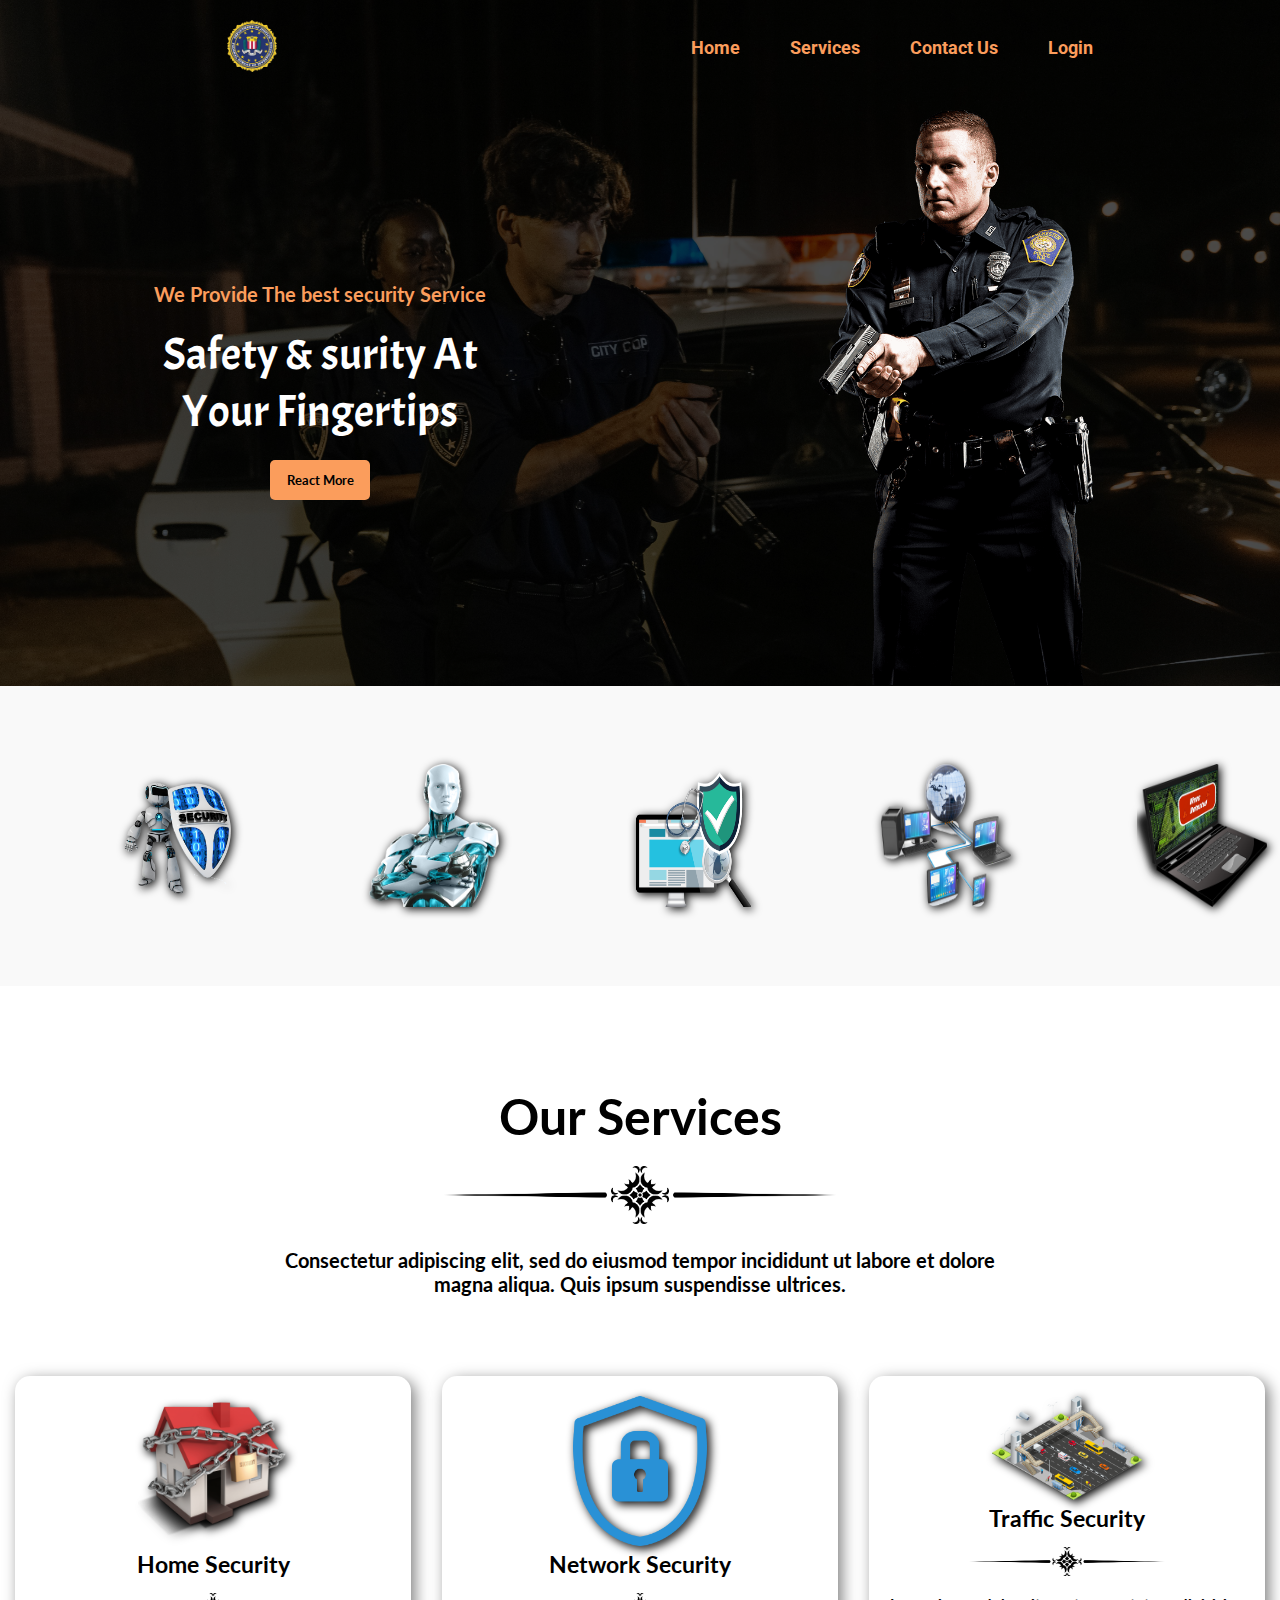
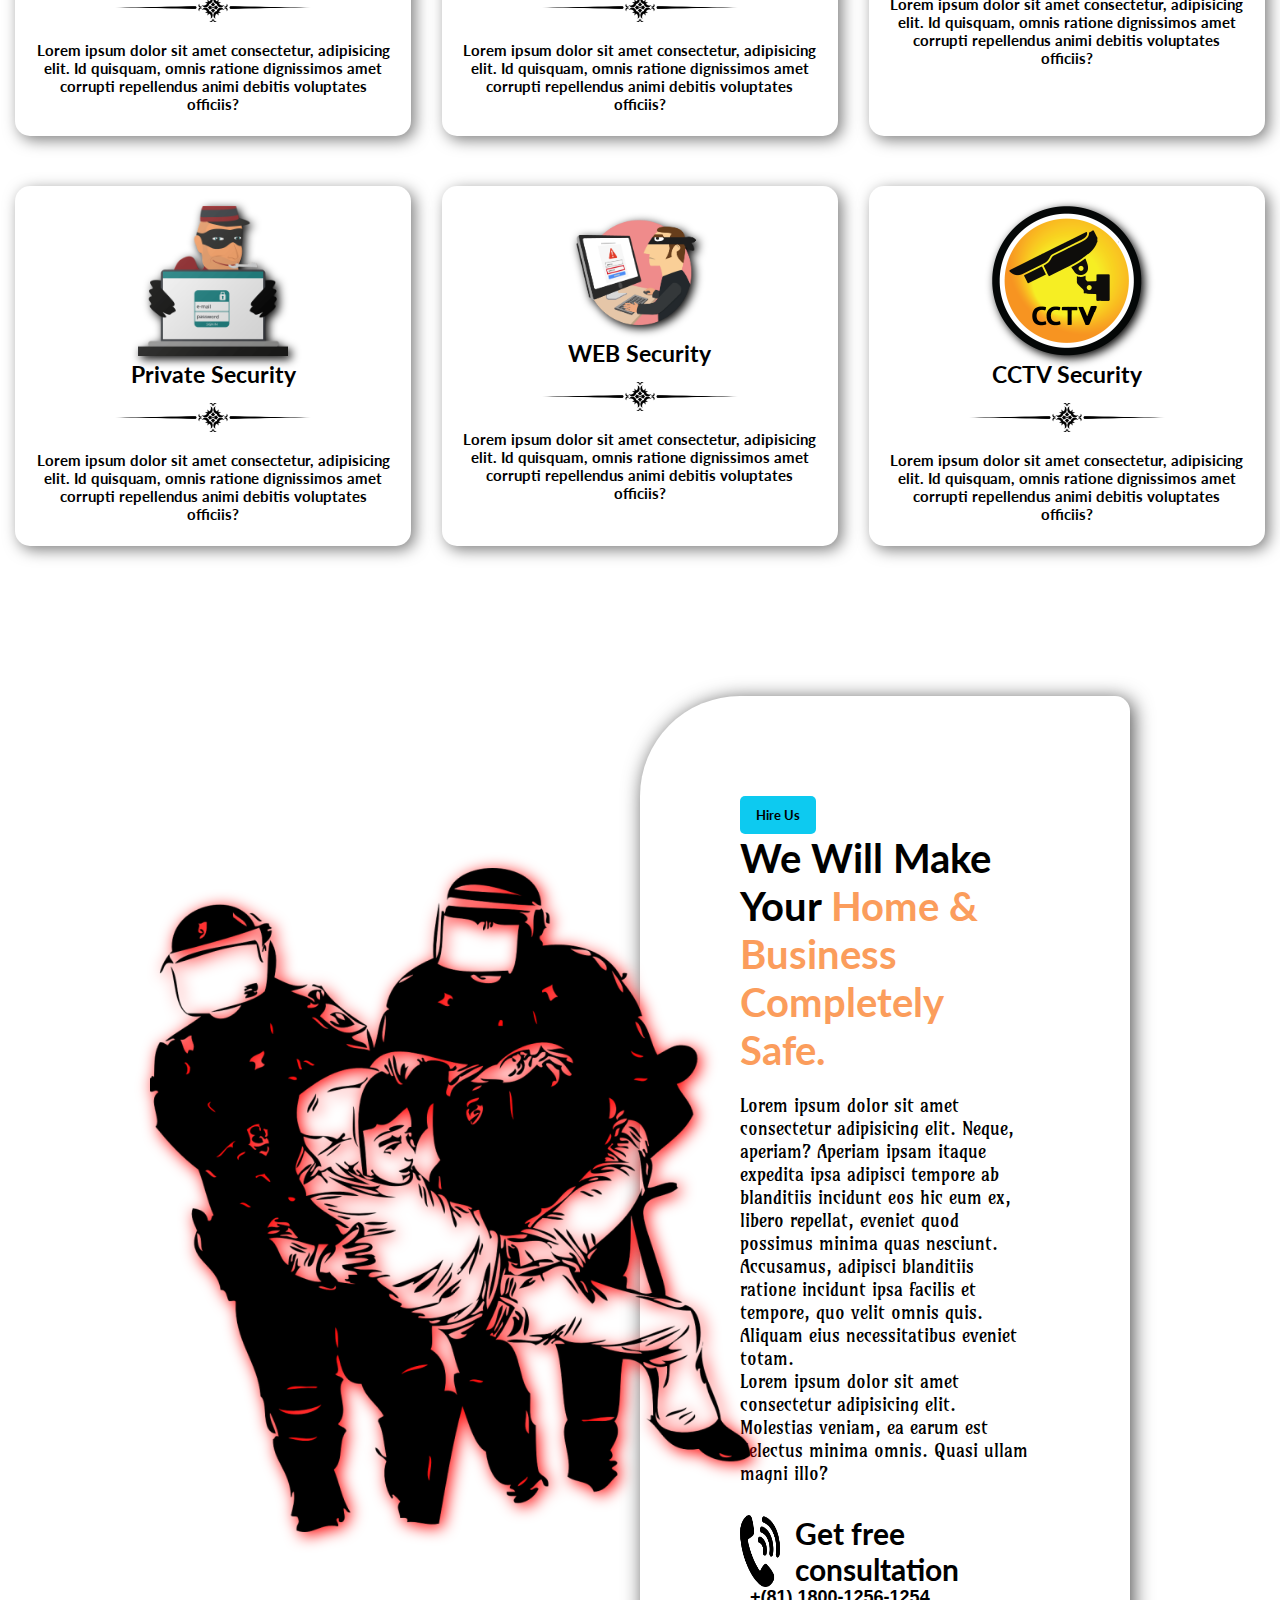
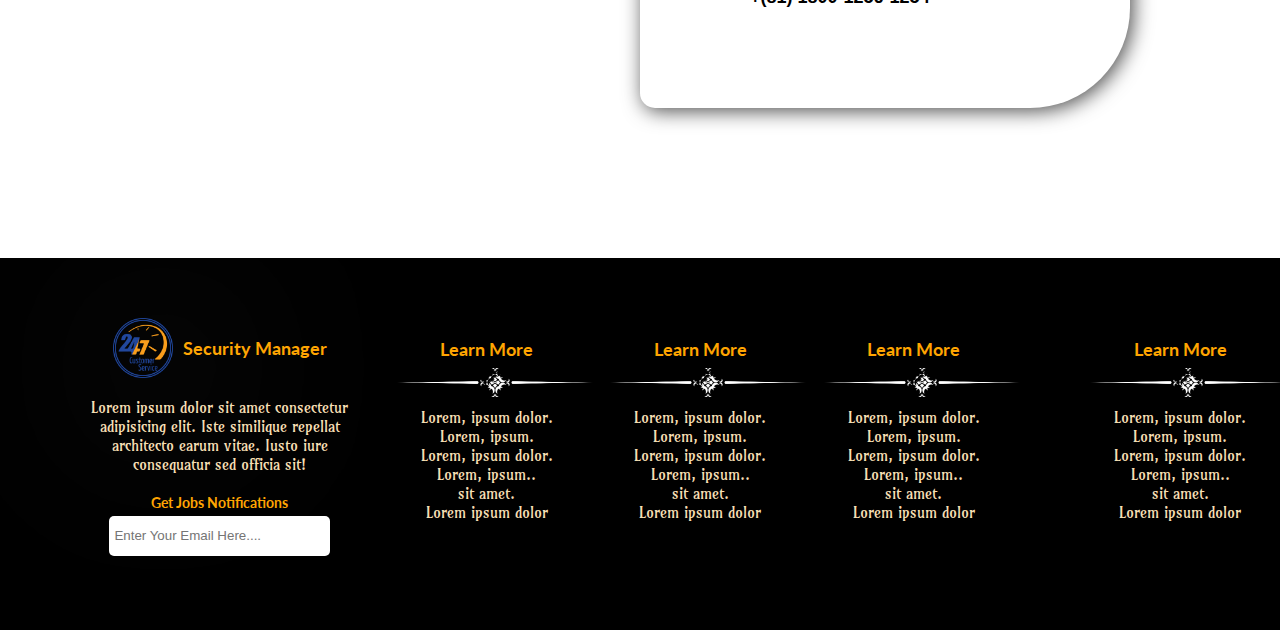
<file: Module 2.5 Practice Day/index.html>
<!DOCTYPE html>
<html lang="en">
<head>
    <meta charset="UTF-8">
    <meta name="viewport" content="width=device-width, initial-scale=1.0">
    <title>Security</title>
    <link rel="stylesheet" href="style.css">
    <link rel="stylesheet" href="responsive.css">
    <link rel="stylesheet" href="https://cdnjs.cloudflare.com/ajax/libs/font-awesome/6.5.2/css/all.min.css" integrity="sha512-SnH5WK+bZxgPHs44uWIX+LLJAJ9/2PkPKZ5QiAj6Ta86w+fsb2TkcmfRyVX3pBnMFcV7oQPJkl9QevSCWr3W6A==" crossorigin="anonymous" referrerpolicy="no-referrer" />
</head>
<body>
    <header>
        <nav class="navigation">
            <div class="logo-container">
                <img class="logo-image" src="Images/logl.png" alt="Logo">
            </div>
            <div class="menu-items">
                <li class="list">Home</li>
                <li class="list">Services</li>
                <li class="list">Contact Us</li>
                <li class="list">Login</li>
            </div>
        </nav>
        <section class="banner">
            <div class="banner-left">
                <p class="banner-pera">We Provide The best security Service</p>
                <h2 class="banner-h2">Safety & surity At <br>Your Fingertips</h2>
                <button class="banner-left-button">React More</button>
            </div>
            <div class="banner-right">
                <img class="banner-img" src="Images/police for avatar.png" alt="">
            </div>
        </section>
    </header>
    <main>
        <div class="brands-line">
            <img class="bnd-img" src="Images/for 1.png" alt="img1">
            <img class="bnd-img" src="Images/for 2.png" alt="img2">
            <img class="bnd-img" src="Images/for 3.png" alt="img3">
            <img class="bnd-img" src="Images/for 4.png" alt="img4">
            <img class="bnd-img" src="Images/for 5.png" alt="img3">
        </div>
        <section class="services">
            <div class="part1">
                <h2 class="part1-h2">Our Services</h2>
                <img class="part1-image" src="Images/vecteezy_vintage-divider-ornament-clip-art_22093715.png" alt="imgage">
                <p class="part1-pera">Consectetur adipiscing elit, sed do eiusmod tempor incididunt ut labore et dolore <br> magna aliqua. Quis ipsum suspendisse ultrices.</p>
            </div>
            <div class="part2">
                <div class="security security-part1">
                    <div class="service-card one">
                        <img class="card-img" src="Images/home security.png" alt="card1">
                        <h4 class="card-h4">Home Security</h4>
                        <img class="card-img2" src="Images/vecteezy_vintage-divider-ornament-clip-art_22093715.png" alt="img">
                        <p class="card-pera">Lorem ipsum dolor sit amet consectetur, adipisicing elit. Id quisquam, omnis ratione dignissimos amet corrupti repellendus animi debitis voluptates officiis?</p>
                    </div>
                    <div class="service-card two">
                        <img class="card-img" src="Images/network security.png" alt="card1">
                        <h4 class="card-h4">Network Security</h4>
                        <img class="card-img2" src="Images/vecteezy_vintage-divider-ornament-clip-art_22093715.png" alt="img">
                        <p class="card-pera">Lorem ipsum dolor sit amet consectetur, adipisicing elit. Id quisquam, omnis ratione dignissimos amet corrupti repellendus animi debitis voluptates officiis?</p>
                    </div>
                    <div class="service-card three">
                        <img class="card-img" src="Images/traffic security.png" alt="card1">
                        <h4 class="card-h4">Traffic Security</h4>
                        <img class="card-img2" src="Images/vecteezy_vintage-divider-ornament-clip-art_22093715.png" alt="img">
                        <p class="card-pera">Lorem ipsum dolor sit amet consectetur, adipisicing elit. Id quisquam, omnis ratione dignissimos amet corrupti repellendus animi debitis voluptates officiis?</p>
                    </div>
                </div>
                <div class="security security-part2">
                    <div class="service-card four">
                        <img class="card-img" src="Images/private security.png" alt="card1">
                        <h4 class="card-h4">Private Security</h4>
                        <img class="card-img2" src="Images/vecteezy_vintage-divider-ornament-clip-art_22093715.png" alt="img">
                        <p class="card-pera">Lorem ipsum dolor sit amet consectetur, adipisicing elit. Id quisquam, omnis ratione dignissimos amet corrupti repellendus animi debitis voluptates officiis?</p>
                    </div>
                    <div class="service-card five">
                        <img class="card-img" src="Images/web security.png" alt="card1">
                        <h4 class="card-h4">WEB Security</h4>
                        <img class="card-img2" src="Images/vecteezy_vintage-divider-ornament-clip-art_22093715.png" alt="img">
                        <p class="card-pera">Lorem ipsum dolor sit amet consectetur, adipisicing elit. Id quisquam, omnis ratione dignissimos amet corrupti repellendus animi debitis voluptates officiis?</p>
                    </div>
                    <div class="service-card six">
                        <img class="card-img" src="Images/cctv security.png" alt="card1">
                        <h4 class="card-h4">CCTV Security</h4>
                        <img class="card-img2" src="Images/vecteezy_vintage-divider-ornament-clip-art_22093715.png" alt="img">
                        <p class="card-pera">Lorem ipsum dolor sit amet consectetur, adipisicing elit. Id quisquam, omnis ratione dignissimos amet corrupti repellendus animi debitis voluptates officiis?</p>
                    </div>
                </div>
            </div>
        </section>
        <section class="service-2">
            <div class="left-side">
                <img class="left-side-image" src="Images/for footer police image.png" alt="Police">
            </div>
            <div class="right-side">
                <button class="hireUs">Hire Us</button>
                <h2 class="right-side-h2">We Will Make Your<span class="orange"> Home &<br>Business Completely Safe.</h2></span> 
                <p class="pera">Lorem ipsum dolor sit amet consectetur adipisicing elit. Neque, aperiam? Aperiam ipsam itaque expedita ipsa adipisci tempore ab blanditiis incidunt eos hic eum ex, libero repellat, eveniet quod possimus minima quas nesciunt. Accusamus, adipisci blanditiis ratione incidunt ipsa facilis et tempore, quo velit omnis quis. Aliquam eius necessitatibus eveniet totam.</p>
                <p class="pera">Lorem ipsum dolor sit amet consectetur adipisicing elit. Molestias veniam, ea earum est delectus minima omnis. Quasi ullam magni illo?</p>
                <div class="icons">
                    <img class="phone" src="Images/pngwing.com (11).png" alt="Phone">
                    <h4 class="icon-h4">Get free consultation</h4>
                </div>
                <p class="number">+(81) 1800-1256-1254</p>
            </div>
        </section>
    </main>
    <footer>
        <div class="task1">
            <div class="task1-details">
                <img class="task1-image"  src="Images/service24.png" alt="service">
                <h4 class="task1-h4">Security Manager</h4>
            </div>
            <p class="task1-pera">Lorem ipsum dolor sit amet consectetur adipisicing elit. Iste similique repellat architecto earum vitae. Iusto iure consequatur sed officia sit!</p>
            <h2 class="task1-h2">Get Jobs Notifications</h2>
            <input class="email-field" type="email" placeholder="Enter Your Email Here....">
        </div>
        <div class="task2">
            <h2 class="task2-h2">Learn More</h2>
            <img class="task2-img" src="Images/vecteezy_vintage-divider-ornament-clip-art_22093715.png" alt="">
            <p class="task2-pera">Lorem, ipsum dolor.<br>Lorem, ipsum.<br>Lorem, ipsum dolor.<br>Lorem, ipsum..<br>sit amet.<br>
            Lorem ipsum dolor </p>
        </div>
        <div class="task2">
            <h2 class="task2-h2">Learn More</h2>
            <img class="task2-img" src="Images/vecteezy_vintage-divider-ornament-clip-art_22093715.png" alt="">
            <p class="task2-pera">Lorem, ipsum dolor.<br>Lorem, ipsum.<br>Lorem, ipsum dolor.<br>Lorem, ipsum..<br>sit amet.<br>
            Lorem ipsum dolor </p>
        </div>
        <div class="task2">
            <h2 class="task2-h2">Learn More</h2>
            <img class="task2-img" src="Images/vecteezy_vintage-divider-ornament-clip-art_22093715.png" alt="">
            <p class="task2-pera">Lorem, ipsum dolor.<br>Lorem, ipsum.<br>Lorem, ipsum dolor.<br>Lorem, ipsum..<br>sit amet.<br>
            Lorem ipsum dolor </p>
        </div>
        <div class="task2 last">
            <h2 class="task2-h2">Learn More</h2>
            <img class="task2-img" src="Images/vecteezy_vintage-divider-ornament-clip-art_22093715.png" alt="">
            <p class="task2-pera">Lorem, ipsum dolor.<br>Lorem, ipsum.<br>Lorem, ipsum dolor.<br>Lorem, ipsum..<br>sit amet.<br>
            Lorem ipsum dolor </p>
        </div>
    </footer>
</body>
</html>
</file>
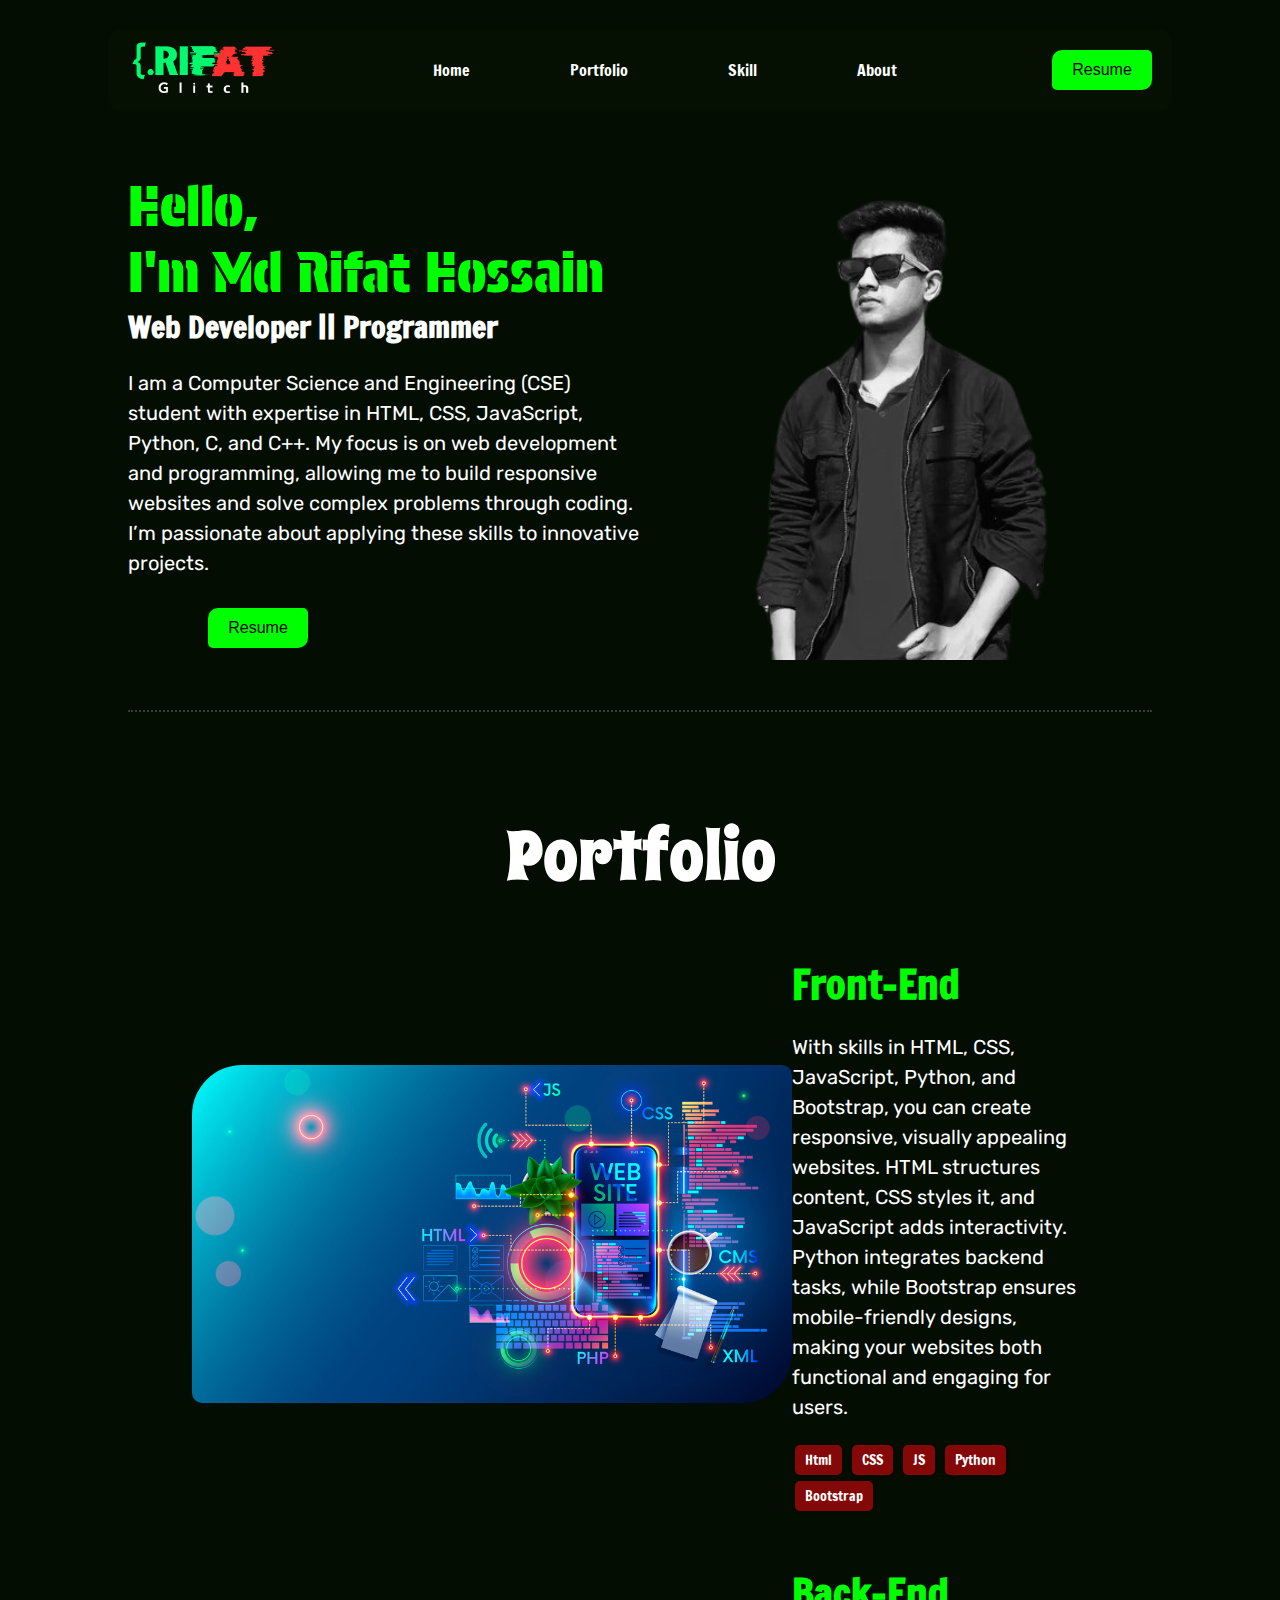
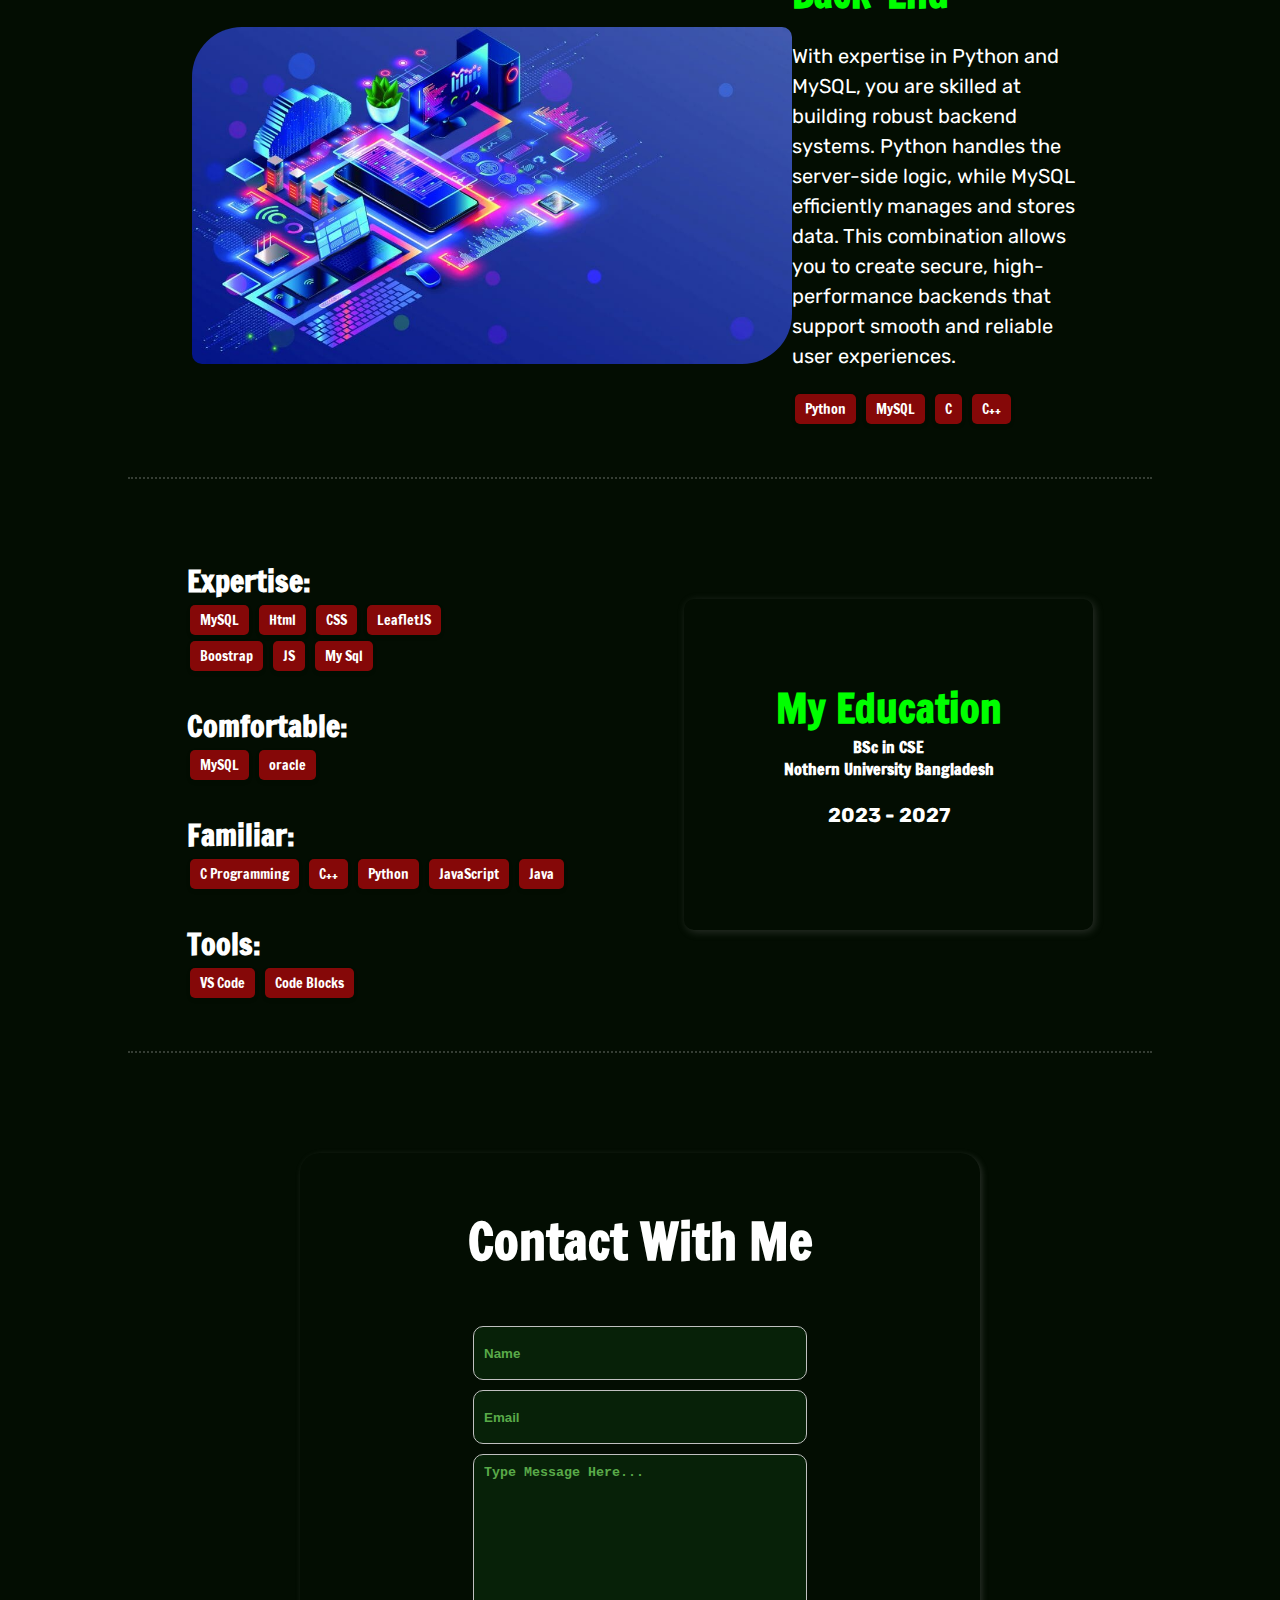
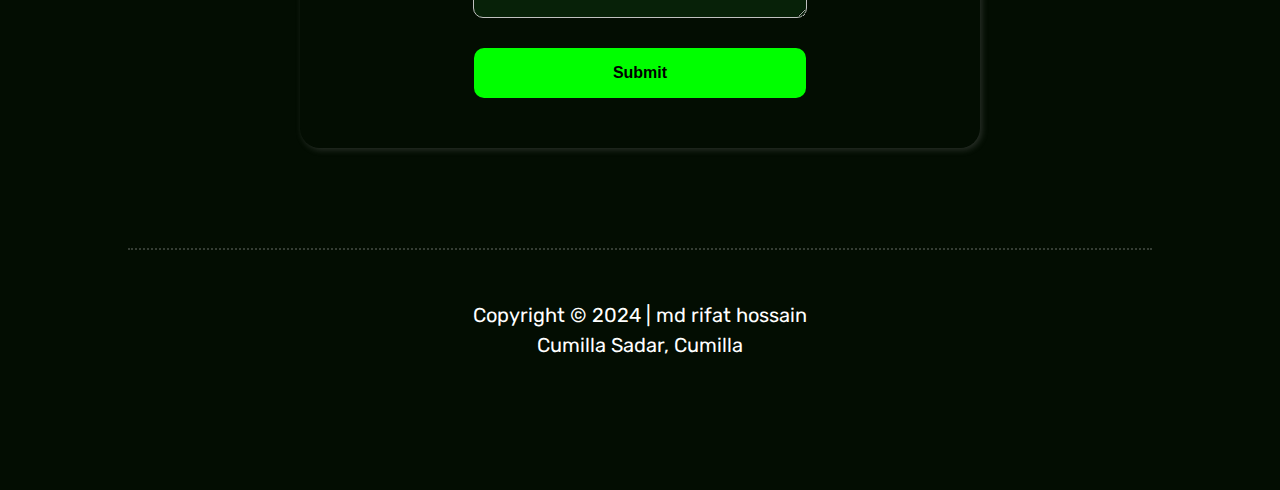
<file: Portfolio/index.html>
<!DOCTYPE html>
<html lang="en">
<head>
    <title>Portfolio Website</title>
    <link rel="stylesheet" href="style.css">
    <link rel="stylesheet" href="responsive portfolio.css">
    <link rel="stylesheet" href="https://cdnjs.cloudflare.com/ajax/libs/font-awesome/6.6.0/css/all.min.css" integrity="sha512-Kc323vGBEqzTmouAECnVceyQqyqdsSiqLQISBL29aUW4U/M7pSPA/gEUZQqv1cwx4OnYxTxve5UMg5GT6L4JJg==" crossorigin="anonymous" referrerpolicy="no-referrer" />
</head>
<body>
    <nav class="nav-bar">
        <div class="navition-bar">
            <i id="three-line" class="fa-solid fa-bars"></i>
            <img class="logo-image" src="Images for Portfolio/VIRUS.png" alt=".logo">
            <div class="nav-menu">
                <li>Home</li>
                <li>Portfolio</li>
                <li>Skill</li>
                <li>About</li>
            </div>
            <button class="resume-button">Resume <i class="fa-solid fa-download"></i></button>
        </div>
    </nav>
    <header class="main-header">
        <div class="header-content">
            <div class="left-data">
                <h1 class="my-name">Hello,<br>I'm Md Rifat Hossain</h1>
                <h3 class="my-skills">Web Developer || Programmer</h3>
                <p class="myself">I am a Computer Science and Engineering (CSE) student with expertise in HTML, CSS, JavaScript, Python, C, and C++. My focus is on web development and programming, allowing me to build responsive websites and solve complex problems through coding. I’m passionate about applying these skills to innovative projects.</p>
                <div class="my-icons">
                    <li class="contact-icon"><i class="fa-brands fa-github"></i></li>
                    <li class="contact-icon"><i class="fa-brands fa-linkedin"></i></li>
                    <li class="contact-icon"><i class="fa-brands fa-facebook"></i></li>
                    <li class="contact-icon"><i class="fa-brands fa-youtube"></i></li>
                    <button class="resume-button">Resume <i class="fa-solid fa-download"></i></button>
                </div>
            </div>
            <img class="my-image" src="Images for Portfolio/Untitled design (12).png" alt=".my img">
        </div>
    </header>
    <hr class="hr-line">
    <main>
        <div class="main-container">
            <div class="protfolio-container">
                <h1 class="container-head">Portfolio</h1>
                <div class="container-info">
                    <img src="Images for Portfolio/Ai images/Web-Development.jpg" alt=".protfolio data">
                    <div class="container-data">
                        <h3>Front-End <i class="fa-solid fa-building-columns"></i> <i class="fa-solid fa-star"></i></h3>
                        <p>With skills in HTML, CSS, JavaScript, Python, and Bootstrap, you can create responsive, visually appealing websites. HTML structures content, CSS styles it, and JavaScript adds interactivity. Python integrates backend tasks, while Bootstrap ensures mobile-friendly designs, making your websites both functional and engaging for users.</p>
                        <div class="skill-bar">
                            <li class="skill">Html</li>
                            <li class="skill">CSS</li>
                            <li class="skill">JS</li>
                            <li class="skill">Python</li>
                            <li class="skill">Bootstrap</li>
                        </div>
                    </div>
                </div>
                <div class="container-info">
                    <img src="Images for Portfolio/Ai images/shutterstock_1988260253-1024x576.jpg" alt=".protfolio data">
                    <div class="container-data">
                        <h3>Back-End <i class="fa-solid fa-building-columns"></i> <i class="fa-solid fa-star"></i></h3>
                        <p>With expertise in Python and MySQL, you are skilled at building robust backend systems. Python handles the server-side logic, while MySQL efficiently manages and stores data. This combination allows you to create secure, high-performance backends that support smooth and reliable user experiences.</p>
                        <div class="skill-bar">
                            <li class="skill">Python</li>
                            <li class="skill">MySQL</li>
                            <li class="skill">C</li>
                            <li class="skill">C++</li>
                        </div>
                    </div>
                </div>
            </div>
            <hr class="hr-line">
            <div class="expertise-container">
                <div class="sub-expertise">
                    <div class="left-side-data">
                        <div class="first-row canDo">
                            <h3>Expertise:</h3>
                            <div class="skill-bar">
                                <li class="skill">MySQL</li>
                                <li class="skill">Html</li>
                                <li class="skill">CSS</li>
                                <li class="skill">LeafletJS</li>
                            </div>
                            <div class="skill-bar">
                                <li class="skill">Boostrap</li>
                                <li class="skill">JS</li>
                                <li class="skill">My Sql</li>
                            </div>
                        </div>
                        <div class="second-row canDo">
                            <h3>Comfortable:</h3>
                            <div class="skill-bar">
                                <li class="skill">MySQL</li>
                                <li class="skill">oracle</li>
                            </div>
                        </div>
                        <div class="third-row canDo">
                            <h3>Familiar:</h3>
                            <div class="skill-bar">
                                <li class="skill">C Programming</li>
                                <li class="skill">C++</li>
                                <li class="skill">Python</li>
                                <li class="skill">JavaScript</li>
                                <li class="skill">Java</li>
                            </div>
                        </div>
                        <div class="fourth-row canDo">
                            <h3>Tools:</h3>
                            <div class="skill-bar">
                                <li class="skill">VS Code</li>
                                <li class="skill">Code Blocks</li>
                            </div>
                        </div>
                    </div>
                    <div class="right-side-data">
                        <div class="education-card">
                            <h2>My Education</h2>
                            <h4>BSc in CSE<br>Nothern University Bangladesh</h4>
                            <p>2023 - 2027</p>
                        </div>
                    </div>
                </div>
            </div>
        </div>
        <hr class="hr-line">
    </main>
    <footer>
        <div class="contact-me">
            <h1>Contact With Me</h1>
            <div class="form-data">
                <input type="text" placeholder="Name">
                <input type="email" name="" id="email" placeholder="Email">
                <textarea name="" id="textarea" placeholder="Type Message Here..."></textarea>
                <button class="submit">Submit</button>
            </div>
        </div>
        <hr class="hr-line">
        <div class="footer-info">
            <p class="footer-pera">Copyright © 2024 | md rifat hossain</p>
            <p class="footer-pera">Cumilla Sadar, Cumilla</p>
            <div class="my-icons footer-icons">
                <li class="contact-icon"><i class="fa-brands fa-github"></i></li>
                <li class="contact-icon"><i class="fa-brands fa-linkedin"></i></li>
                <li class="contact-icon"><i class="fa-brands fa-youtube"></i></li>
            </div>
        </div>
    </footer>
</body>
</html>
</file>
<file: Module 2.5 Practice Day/style.css>
@import url('https://fonts.googleapis.com/css2?family=Roboto:ital,wght@0,100;0,300;0,400;0,500;0,700;0,900;1,100;1,300;1,400;1,500;1,700;1,900&display=swap');
@import url('https://fonts.googleapis.com/css2?family=Lato:ital,wght@0,100;0,300;0,400;0,700;0,900;1,100;1,300;1,400;1,700;1,900&family=Roboto:ital,wght@0,100;0,300;0,400;0,500;0,700;0,900;1,100;1,300;1,400;1,500;1,700;1,900&display=swap');
@import url('https://fonts.googleapis.com/css2?family=Acme&family=Lato:ital,wght@0,100;0,300;0,400;0,700;0,900;1,100;1,300;1,400;1,700;1,900&family=Roboto:ital,wght@0,100;0,300;0,400;0,500;0,700;0,900;1,100;1,300;1,400;1,500;1,700;1,900&display=swap');
@import url('https://fonts.googleapis.com/css2?family=Acme&family=Amarante&family=Arvo:ital,wght@0,400;0,700;1,400;1,700&family=Lato:ital,wght@0,100;0,300;0,400;0,700;0,900;1,100;1,300;1,400;1,700;1,900&family=Roboto:ital,wght@0,100;0,300;0,400;0,500;0,700;0,900;1,100;1,300;1,400;1,500;1,700;1,900&display=swap');
*{
   margin: 0px;
   padding: 0px; 
}

.navigation{
    display: flex;
    justify-content: space-around;
    align-items: center;
    width: 100%;
    padding: 20px;
}
.logo-image{
    width: 50px;
    transition: filter 0.3s ease-in-out;
}
.logo-image:hover{
    cursor: pointer;
    filter: drop-shadow(1px 1px 5px white);
}
.menu-items{
    display: flex;
    list-style: none;
    gap: 50px;
    font-size: 18px;
    color: rgba(251, 157, 92, 1);
    font-family: "Roboto", sans-serif;
    font-weight: 100;
    font-style: normal;
    font-weight: bold;
}
.list:hover{
    cursor: pointer;
    color: white;
}
.banner{
    height: 590px;
    width: 100%;
    display: flex;
    justify-content: space-around;
    align-items: center;
}
.banner-img{
    width: 355px;
}

header{
    background: url('Images/for\ banner.jpg') no-repeat center/cover fixed;
    background-blend-mode: overlay;
    background-color: rgba(0, 0, 0, 70%);
}
.banner-left{
    text-align: center;
}
.banner-pera{
    color: rgba(251, 157, 92, 1);
    font-size: 20px;
    font-family: "Lato", sans-serif;
    font-weight: bold;
    font-style: normal;
}
.banner-h2{
    color: white;
    font-size: 45px;
    font-family: "Acme", sans-serif;
    font-weight: 400;
    font-style: normal;
    padding: 20px;
}
.banner-left-button{
    height: 40px;
    width: 100px;
    border-radius: 5px;
    border-style: none;
    background-color:  rgba(251, 157, 92, 1);
    font-family: "Lato", sans-serif;
    font-weight: bold;
    font-style: normal;
}
.brands-line{
    width: 100%;
    height: 200px;
    display: flex;
    justify-content: space-around;
    align-items: center;
    padding: 50px;
    background-color: rgba(249, 249, 249, 1);
}
.bnd-img{
    width: 130px;
    height: 143px;
    filter: drop-shadow(2px 2px 5px black);
}
.part1{
    text-align: center;
    padding: 80px;
}
.part1-h2{
    font-size: 50px;
    padding-top: 20px;
    font-family: "Lato", sans-serif;
    font-weight: bold;
    font-style: normal;
}
.part1-image{
    padding-top: 20px;
    width: 400px;
}.part1-pera{
    font-size: 20px;
    padding-top: 20px;
    font-family: "Lato", sans-serif;
    font-weight: bold;
    font-style: normal;
}
.service-card{
    height: 320px;
    width: 356px;
    border-radius: 15px;
    box-shadow: 4px 4px 15px rgba(0, 0, 0, 50%);
    justify-content: center;
    text-align: center;
    align-items: center;
    padding: 20px;
}
.card-img{
    width: 150px;
    filter: drop-shadow(3px 3px 5px black);
}
.card-h4{
    font-size: 23px;
    font-family: "Lato", sans-serif;
    font-weight: bold;
    font-style: normal;
}
.card-img2{
    padding: 15px;
    width: 200px;
}
.card-pera{
    font-size: 15px;
    font-family: "Lato", sans-serif;
    font-weight: bold;
    font-style: normal;
}
.security{
    width: 100%;
    display: flex;
    justify-content: space-around;

}
.security-part1{
    padding-bottom: 50px;
}
.orange{
    color:rgba(251, 157, 92, 1);
}
.hireUs{
    height: 38px;
    width: 76px;
    background-color: rgba(13, 202, 240, 1);
    border-style: none;
    border-radius: 5px;
    font-family: "Lato", sans-serif;
    font-weight: bold;
    font-style: normal;
}
.right-side-h2{
    font-size: 40px;
    font-family: "Lato", sans-serif;
    font-weight: bold;
    font-style: normal;
}
.pera{
    font-size: 18px;
    font-family: "Amarante", serif;
    font-weight: 400;
    font-style: normal;
}
.icons{
    display: flex;
    gap: 15px;
}
.phone{
    color:rgba(251, 157, 92, 1);
    width: 40px;
}
.icon-h4{
    font-size: 30px;
    font-family: "Lato", sans-serif;
    font-weight: bold;
    font-style: normal;
}
.number{
    font-size: 18px;
    font-family: 'Segoe UI', Tahoma, Geneva, Verdana, sans-serif;
    font-weight: bold;
    padding-left: 10px;
}
.service-2{
    padding: 150px;
    display: flex;
    justify-content: space-around;
    align-items: center;
}
.left-side{
    width: 50%;
}
.left-side-image{
    width: 600px;
    filter: drop-shadow(3px 3px 8px red);
}
.right-side{
    width: 50%;
    padding: 100px;
    border-radius: 100px 15px ;
    box-shadow: 3px 3px 20px rgba(0, 0, 0, 70%);
}
.right-side-h2{
    margin-bottom: 20px;
}
.icons{
    margin-top: 30px;
}
.task1{
    height: 250px;
    width: 322px;
    text-align: center;
    color: wheat;
}
.task1-details{
    display: flex;
    justify-content: center;
    align-items: center;
    gap: 10px;
}
.task1-pera{
    font-size: 15px;
    padding: 20px;
    font-family: "Amarante", serif;
    font-weight: 400;
    font-style: normal;
}
.task1-image{
    width: 60px;
    filter: drop-shadow(20px 20px 100px white);
}
.task1-h4{
    font-size: 18px;
    font-family: "Lato", sans-serif;
    font-weight: bold;
    font-style: normal;
    color: orange;
}
.task1-h2{
    font-size: 14px;
    font-family: "Lato", sans-serif;
    font-weight: bold;
    font-style: normal;
    color: orange;
    padding-bottom: 5px;
}
.email-field{
    width: 216px;
    height: 40px;
    padding-left: 5px; 
    border-radius: 5px;
    border-style: none;
}
.task2{
    justify-content: center;
    align-items: center;
    text-align: center;
    width: 215px;
    height: 252px;
    
}
.task2-img{
    width: 200px;
    filter: drop-shadow(8px 8px 0px white);
}
.task2-h2{
    padding-top: 20px;
    font-size: 18px;
    font-family: "Lato", sans-serif;
    font-weight: bold;
    font-style: normal;
    color: orange;
}
.task2-pera{
    padding-top: 15px;
    font-size: 15px;
    font-family: "Amarante", serif;
    font-weight: 400;
    font-style: normal;
    color: wheat;
}
.last{
    height: 250px;
    width: 322px;
    text-align: center;
}
footer{
    display: flex;
    width: 100%;
    justify-content: space-around;
    background-color: rgb(0, 0, 0);
    padding: 60px;
}
</file>
<file: Module 2.5 Practice Day/responsive.css>
@media only screen and (max-width: 320px){
    body{
        background-color: blue;
    }
}
@media only screen and (min-width: 321px) and (max-width: 768px){
    body{
        background-color: red;
    }
}
</file>
<file: Portfolio/style.css>
@import url('https://fonts.googleapis.com/css2?family=Francois+One&display=swap');
@import url('https://fonts.googleapis.com/css2?family=Francois+One&family=Protest+Guerrilla&display=swap');
@import url('https://fonts.googleapis.com/css2?family=Spicy+Rice&display=swap');
@import url('https://fonts.googleapis.com/css2?family=Rubik:ital,wght@0,300..900;1,300..900&display=swap');


body{
    margin: 0px;
    padding: 0px;
    font-family: "Francois One", sans-serif;
    font-weight: 400;
    font-style: normal;
    background-color: rgb(3, 13, 2);
    color: white;
}
.nav-bar{
    margin-top: 30px;
    width: 100%;
    display: flex;
    justify-content: center;
    align-items: center;
}
#three-line{
    display: none;
}
.navition-bar{
    width: 80%;
    background-color: rgb(5, 16, 2);
    padding: 0px 20px;
    border-radius: 10px;
    height: 80px;
    display: flex;
    justify-content: space-between;
    align-items: center;
}
.logo-image{
    width: 150px;
    margin-bottom: 10px;
}
li{
    list-style: none;
}
li:hover{
    color: rgb(0, 255, 0);
    cursor: pointer;
}
.nav-menu{
    display: flex;
    justify-content: center;
    align-items: center;
    gap: 100px;
}
.resume-button{
    width: 100px;
    height: 40px;
    background-color:  rgb(0, 255, 0);
    border: none;
    font-size: 16px;
    border-radius: 10px 5px;
    transition: background-color 0.5s ease-in-out; 
}
.resume-button:hover{
    background-color: red;
    color: white;
    cursor: pointer;
    font-weight: bold;
    box-shadow: 2px 2px 5px rgba(245, 232, 232, 50%);
}
.main-header{
    width: 100%;
    display: flex;
    justify-content: center;
    align-items: center;
    margin-top: 50px;
}
.header-content{
    width: 80%;
    display: flex;
    justify-content: space-between;
    align-items: center;
}
.left-data{
    width: 50%;
}
.contact-icon{
    font-size: 20px;
    color: rgb(0, 255, 0);
}
.contact-icon:hover{
    color: red;
}
.my-icons{
    display: flex;
    justify-content: start;
    align-items: center;
    gap: 20px;
    margin-top: 30px;
}
.my-name{
    color: rgb(0, 255, 0);
    font-size: 55px;
    font-family: "Protest Guerrilla", sans-serif;
    font-weight: 400;
    font-style: normal;
    margin: 0px;
}
h3{
    font-size: 30px;
    margin: 0px;
}
p{
    font-family: "Rubik", sans-serif;
    font-optical-sizing: auto;
    font-weight: 400;
    font-style: normal;
    font-size: 20px;
    line-height: 1.5;
}
.my-image {
    display: block;
    width: 500px;
    height: auto;
    filter: grayscale(100%); 
    transition: filter 0.5s ease-in-out; 
}
.my-image:hover{
    filter: grayscale(0%);
    cursor: pointer;
}
.hr-line{
    border: none;
    border-top: 2px dotted rgba(255, 255, 255, 20%); 
    margin-top: 50px;
    margin-bottom: 50px; 
    width: 80%;
}

.skill{
  background-color: #850808; 
  color: white;
  font-size: 14px; 
  margin: 3px;
  padding: 5px 10px; 
  border-radius: 5px; 
  display: inline-block; 
  box-shadow: 0px 2px 4px rgba(0, 0, 0, 0.1); 
}
.main-container{
    width: 100%;
    display: flex;
    flex-direction: column;
    justify-content: center;
    align-items: center;

}
.container-head{
    text-align: center;
    margin-bottom: 50px;
    font-size: 70px;
    font-family: "Spicy Rice", serif;
    font-weight: 400;
    font-style: normal;
}
.protfolio-container{
    width: 70%;
}
.container-info{
    display: flex;
    justify-content: space-around;
    align-items: center;
    margin-top: 50px;
}
.container-info img{
    width: 600px;
    height: 100%;
    border-radius: 50px 10px;
    object-fit: cover;
}
.container-data{
    width: 40%;
}
.container-data h3{
    color: rgb(0, 255, 0); 
    font-size: 40px;   
}

.expertise-container{
    width: 100%;
    display: flex;
    justify-content: center;
    align-items: center;
}
.sub-expertise{
    width: 80%;
    display: flex;
    flex-wrap: wrap;
    justify-content: space-around;
    align-items: center;
}
.canDo{
    margin-top: 30px;
}
.right-side-data{
    width: 40%;
    padding-top: 80px;
    padding-bottom: 80px;
    text-align: center;
    border-radius: 10px;
    box-shadow: 2px 2px 8px rgba(128, 128, 128, 30%);
}
.education-card h2{
    color: rgb(0, 255, 0);
    font-size: 40px;
    margin: 0px;
}
.education-card h4{
    margin: 0px;
}
.education-card p{
    font-weight: bold;
}
footer{
    width: 100%;
    display: flex;
    flex-direction: column;
    justify-content: center;
    align-items: center;
    margin-top: 50px;
    margin-bottom: 100px;
}
.contact-me{
    width: 50%;
    border-radius: 20px;
    box-shadow: 2px 2px 6px rgba(128, 128, 128, 30%);
    padding: 20px;
    margin-top: 50px;
    margin-bottom: 50px;
    padding-bottom: 50px;
}
.contact-me h1{
    text-align: center;
    font-size: 50px;
    margin-bottom: 50px;
}
.form-data{
    display: flex;
    flex-direction: column;
    justify-content: center;
    align-items: center;
    gap: 10px;
}
input,textarea{
    height: 50px;
    width: 50%;
    border: 1px solid silver;
    border-radius: 10px;
    padding-left: 10px;
    background-color: rgb(7, 33, 8);
    color: white;
}
input::placeholder{
    color: rgb(89, 170, 72);
    font-weight: bold;
}
textarea{
    height: 150px;
    padding-top: 10px;
}
textarea::placeholder{
    color: rgb(89, 170, 72);
    font-weight: bold;
    overflow: auto;
}
.submit{
    height: 50px;
    width: 52%;
    border: none;
    border-radius: 10px;
    font-size: 16px;
    font-weight: bold;
    background-color:  rgb(0, 255, 0);
    transition: background-color 0.5s ease-in-out; 
    margin-top: 20px;
}
.footer-info{
    width: 80%;
    text-align: center;
}
.submit:hover{
    background-color: red;
    color: white;
}
.footer-pera{
    margin: 0px;
}
.footer-icons{
    display: flex;
    justify-content: center;
}
</file>
<file: Portfolio/responsive portfolio.css>
@media only screen and (max-width: 1000px){
    .nav-menu{
        display: none;
    }
    #three-line{
        display: block;
        font-size: 20px;
    }
    #three-line:hover{
        color: rgb(0, 255, 0);
    }
    .header-content{
        flex-direction: column;
        justify-content: space-around;
    }
    .left-data{
        width: 100%;
    }
    .container-info{
        flex-wrap: wrap;
    }
    .container-data{
        width: 100%;
    }
    .container-info img{
        width: 100%;
        height: 100%;
        object-fit: cover;
    }
    .right-side-data{
        margin-top: 50px;
        width: 100%;
    }
    input, textarea, .submit{
        width: 100%;
    }

}
</file>
